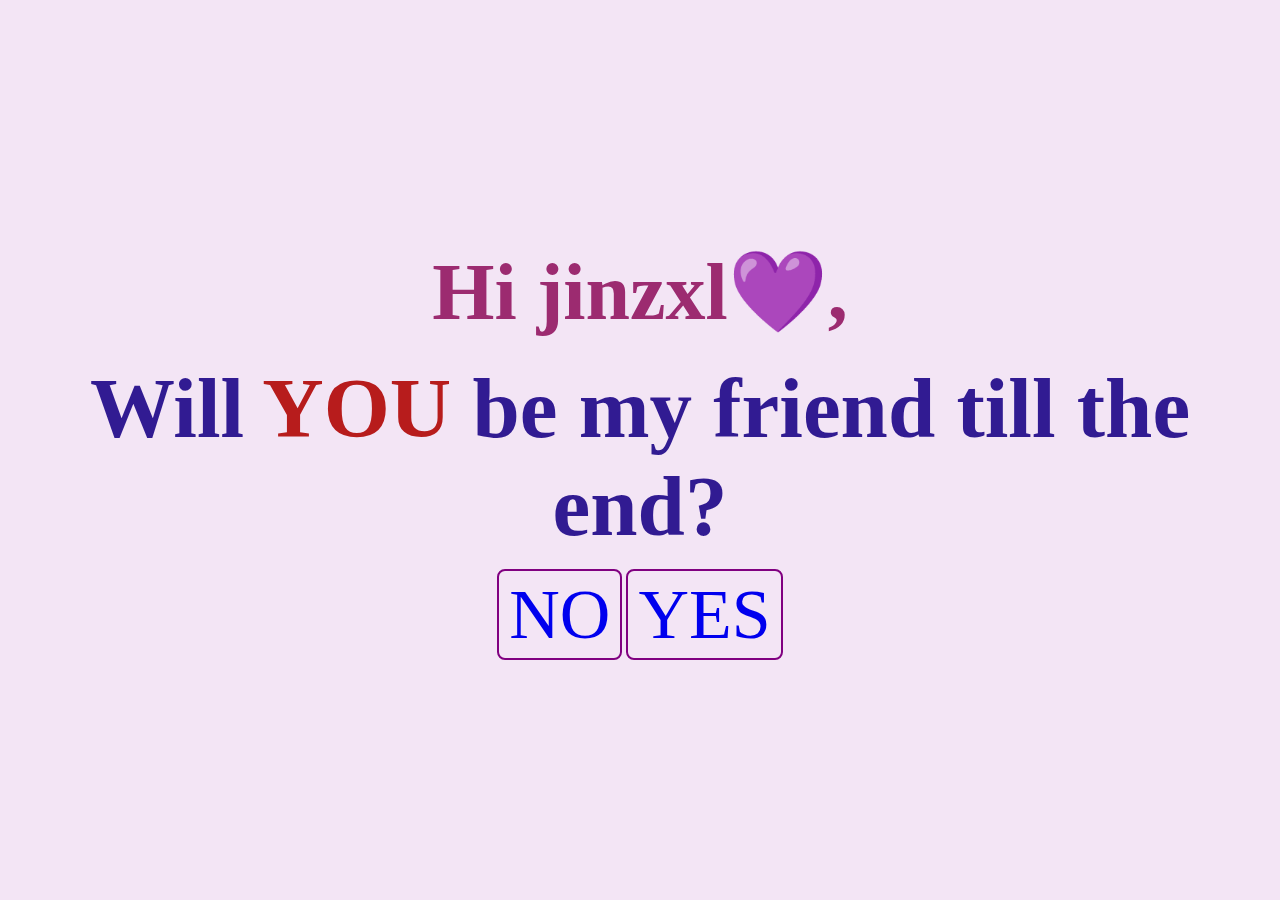
<file: index.html>
<!DOCTYPE html>
<html>
<head>
	<meta charset="utf-8">
	<meta http-equiv="X-UA-Compatible" content="IE=edge">
	<title>ILOVEYOU JANEZYL</title>
	<link rel="stylesheet" href="style.css">
  <link rel="stylesheet" href="https://cdnjs.cloudflare.com/ajax/libs/font-awesome/6.2.0/css/all.min.css" integrity="sha512-xh6O/CkQoPOWDdYTDqeRdPCVd1SpvCA9XXcUnZS2FmJNp1coAFzvtCN9BmamE+4aHK8yyUHUSCcJHgXloTyT2A==" crossorigin="anonymous" referrerpolicy="no-referrer" />
</head>
<body>
	<div class="container">
		<div class="love">
				<h3> Hi jinzxl💜, </h3>
			<h1>Will  <span>YOU</span> be my friend till the end?</h1>
			<a id="NO" href="no.html">NO</a>
			<a id="YES" href="yes.html">YES</a>
		</div>
	</div>
</body>
</html>
</file>
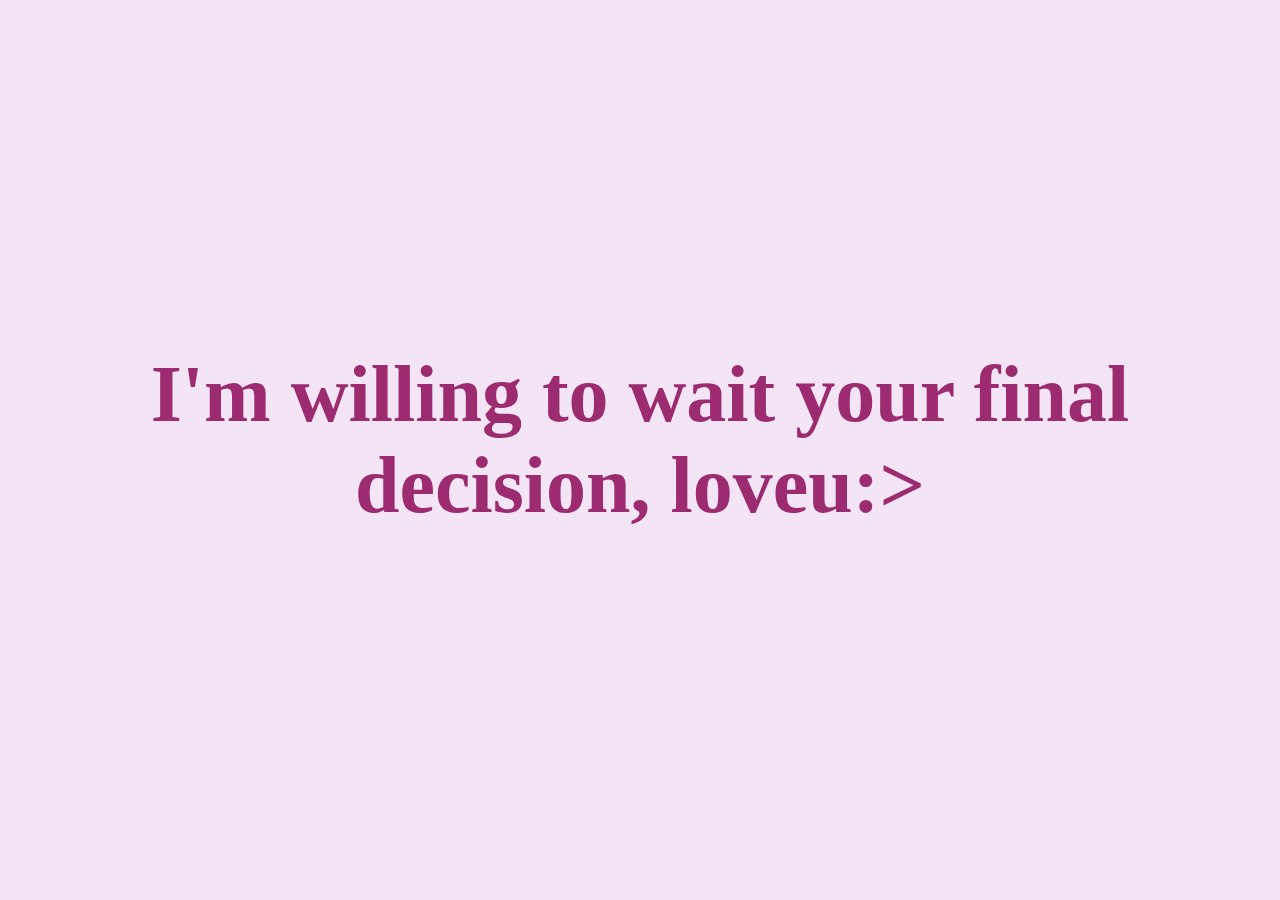
<file: no.html>
<!DOCTYPE html>
<html>
<head>
	<meta charset="utf-8">
	<meta http-equiv="X-UA-Compatible" content="IE=edge">
	<title>No mood</title>
	<link rel="stylesheet" href="style.css">
  <link rel="stylesheet" href="https://cdnjs.cloudflare.com/ajax/libs/font-awesome/6.2.0/css/all.min.css" integrity="sha512-xh6O/CkQoPOWDdYTDqeRdPCVd1SpvCA9XXcUnZS2FmJNp1coAFzvtCN9BmamE+4aHK8yyUHUSCcJHgXloTyT2A==" crossorigin="anonymous" referrerpolicy="no-referrer" />
</head>
<body>
	<div class="container">
		<div class="yes">
			<h3>I'm willing to wait your final decision, loveu:></h3>
			
        <i class="fa-solid fa-heart-pulse"></i>
        <i class="fa-solid fa-heart-pulse"></i>
        <i class="fa-solid fa-heart-pulse"></i>
		</div>
	</div>
</body>
</html>
</file>
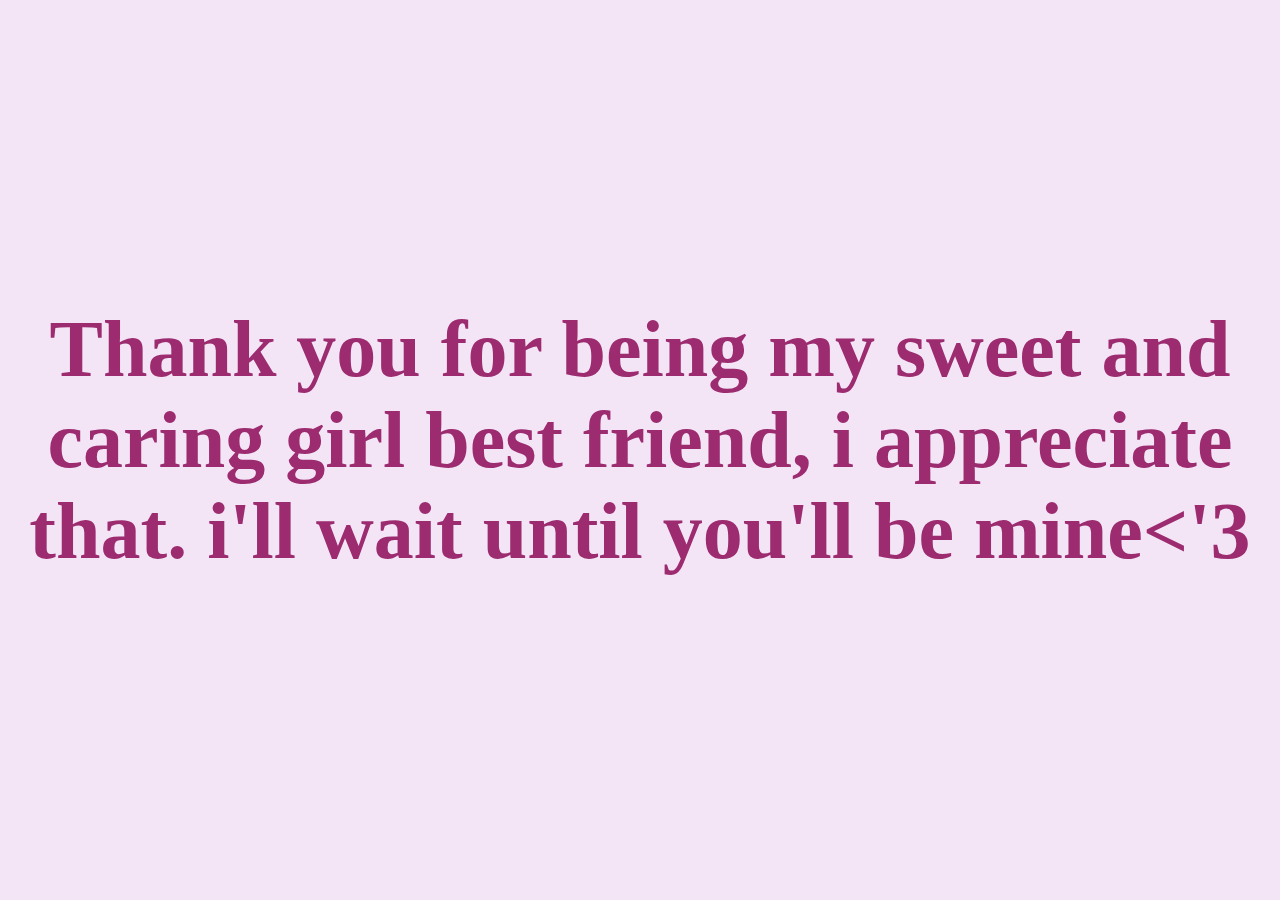
<file: yes.html>
<!DOCTYPE html>
<html>
<head>
	<meta charset="utf-8">
	<meta http-equiv="X-UA-Compatible" content="IE=edge">
	<title>Yes mood</title>
	<link rel="stylesheet" href="style.css">
  <link rel="stylesheet" href="https://cdnjs.cloudflare.com/ajax/libs/font-awesome/6.2.0/css/all.min.css" integrity="sha512-xh6O/CkQoPOWDdYTDqeRdPCVd1SpvCA9XXcUnZS2FmJNp1coAFzvtCN9BmamE+4aHK8yyUHUSCcJHgXloTyT2A==" crossorigin="anonymous" referrerpolicy="no-referrer" />
</head>
<body>
	<div class="container">
		<div class="YES">
			<h3>Thank you for being my sweet and caring girl best friend, i appreciate that<i class="fa-solid fa-face-grin-hearts"></i>. 
			i'll wait until you'll be mine<'3
			</h3>
		</div>
	</div>
</body>
</html>
</file>
<file: style.css>
*{
	padding: 0;
	margin: 0;
	outline:0;
}
.container{
	height: 100vh;
	width: 100vw;
	text-align:center;
	color: #f3e5f5;
	background: #f3e5f5;
	display: flex;
	justify-content: center;
	align-items: center;

}
/*.love,.yes,.no{
  padding-top: 15%;
}*/
.love span{
  color: #b71c1c;
}
h3{
  font-size: 80px;
  margin-bottom: 20px;
  //text-transform: uppercase;
  color: #9c2b70;
  //font-weight: bolder;
}
h1{
  font-size: 85px;
  margin-bottom: 20px;
  //text-transform: uppercase;
  color: #311b92;
  font-weight: bolder;
}
a{
  font-size: 70px;
  text-decoration: none;
  padding: 5px 10px;
	margin-top: 20px;
	border:2px solid purple; 
	border-radius: 8px;
}
#no{
  color:red; 
  background: #fff;
  margin-right: 50px;
}
#yes{
  color:green;
  background: #fff;
}
i{
  color: blue;
}
.yes i{
	font-size: 40px;
	animation: i 4s linear infinite;
}
@keyframes i{
	0%{transform: scale(.5);}
	50%{transform: scale(1.5);}
	100%{transform: scale(.5);}
}
</file>
